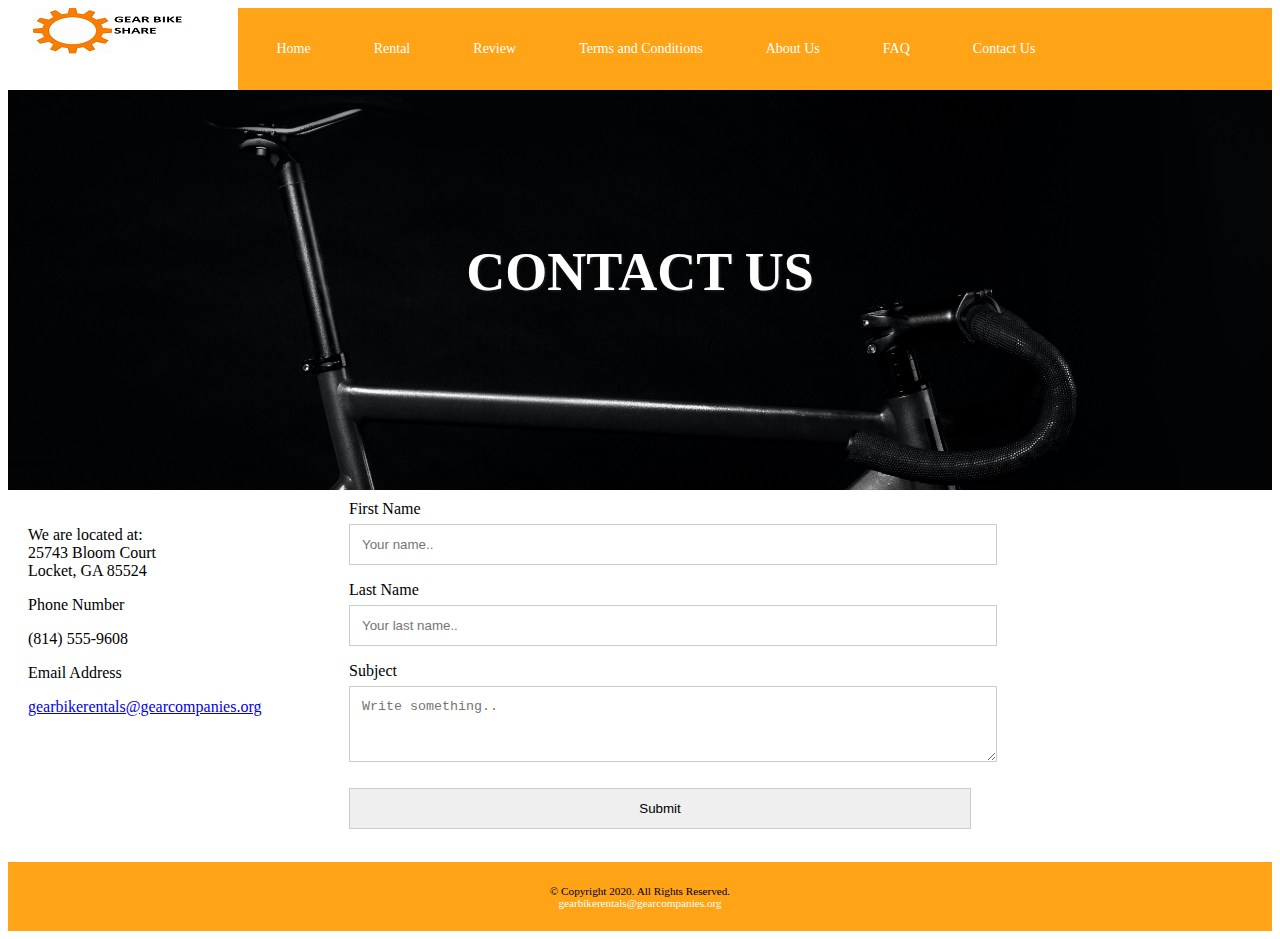
<file: contactus.html>
<!DOCTYPE html>

<html lang="en">

<head>
	<link rel="stylesheet" href="css/styles.css">
	<title>Gear Bike Rental Company</title>
	<meta charset="utf-8">
	<meta name="viewport" content="width=device-width, initial-scale=1">
	<script>
		function buttonClicked() {
			alert("Submitted the form.")
			window.location.href = "home.html"
		}
	</script>
</head>

<body>



	<!-- Use the header area for the website name or logo -->
	<header>

		<div class="logo">
			<a href="home.html">
				<img src="images/logo.png" alt="logo">
			</a>
		</div>
		<nav>
			<ul>
				<li><a href="home.html">Home</a></li>
				<li><a href="rental.html">Rental</a></li>
				<li><a href="review.html">Review</a></li>
				<li><a href="termsandconditions.html">Terms and Conditions</a></li>
				<li><a href="aboutus.html">About Us</a></li>
				<li><a href="faq.html">FAQ</a></li>
				<li><a href="contactus.html">Contact Us</a></li>
			</ul>
		</nav>


		<div class="banner_image parallax_effect_yes"
			style="background-image:url(images/contact.jpg); height:400px; background-attachment: fixed;">
			<div class="banner_image_overlay" style="background-color:#688080;opacity:0;background-image:url();">
			</div>
			<div class="heading_over_banner_image_wrapper">
				<h1 class="heading_over_image">CONTACT US</h1>
			</div>
		</div>

	</header>
	<main>


		<div class="row_con">
			<div class="column1_con">
				<p>We are located at:<br>
					25743 Bloom Court<br>
					Locket, GA 85524</p>

				<p>Phone Number</p>
				<p><a class="mobile" href="tel:8145559608">(814) 555-9608</a>
					<span class="desktop">(814) 555-9608</span>
				</p>

				<p>Email Address</p>
				<a href="mailto:gearbikerentals@gearcompanies.org" class="contact">gearbikerentals@gearcompanies.org</a>
				</p>
			</div>
			<div class="column2_con">
				<form>
					<label for="fname">First Name</label>
					<input type="text" id="fname" name="firstname" placeholder="Your name..">

					<label for="lname">Last Name</label>
					<input type="text" id="lname" name="lastname" placeholder="Your last name..">

					<label for="subject">Subject</label>
					<textarea id="subject" name="subject" placeholder="Write something.."
						style="height:50px"></textarea>

					<input type="submit" value="Submit" onclick="buttonClicked()">
				</form>
			</div>
		</div>

	</main>
	<footer>
		&copy; Copyright 2020. All Rights Reserved.<br>
		<a href="mailto:gearbikerentals@gearcompanies.org">gearbikerentals@gearcompanies.org</a>
	</footer>

</html>
</file>
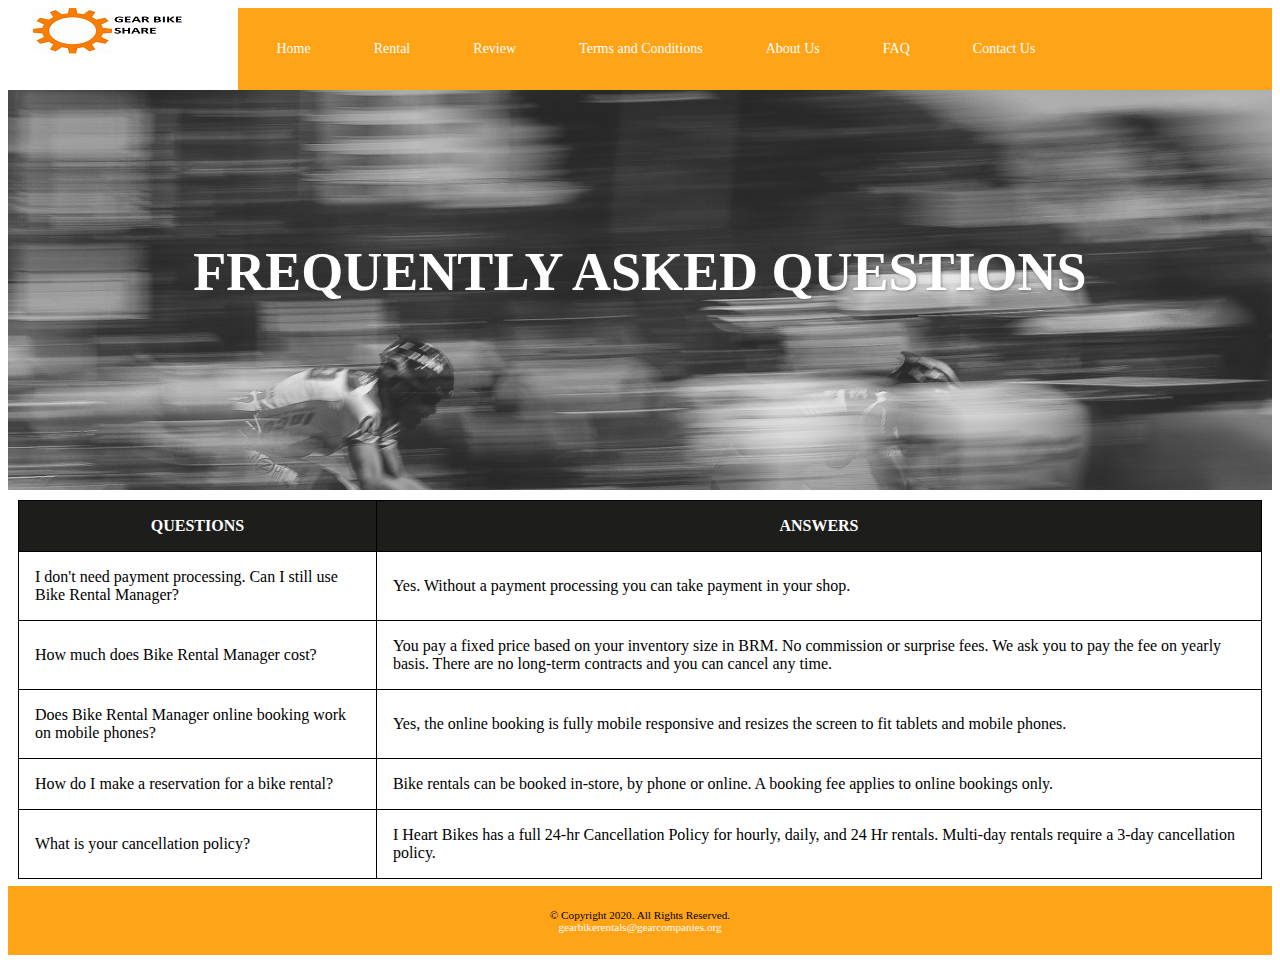
<file: faq.html>
<!DOCTYPE html>

<html lang="en">

<head>
<link rel="stylesheet" href="css/styles.css">
	<title>Gear Bike Rental Company....</title>
	<meta charset="utf-8">
	<meta name="viewport" content="width=device-width, initial-scale=1">
</head>

<body>

		<div id="container">

			<!-- Use the header area for the website name or logo -->
			<header>
				
					<div class="logo">
						<a href="home.html">
							<img src="images/logo.png" alt="logo">
						</a>
					</div>
					<nav>
		<ul>
			<li><a href="home.html">Home</a></li>
			<li><a href="rental.html">Rental</a></li>
			<li><a href="review.html">Review</a></li>
			<li><a href="termsandconditions.html">Terms and Conditions</a></li>
			<li><a href="aboutus.html">About Us</a></li>
			<li><a href="faq.html">FAQ</a></li>
			<li><a href="contactus.html">Contact Us</a></li>
		</ul>
	</nav>
					

				<div class="banner_image parallax_effect_yes"
					style="background-image:url(images/faq.jpg); height:400px; background-attachment: fixed;">
					<div class="banner_image_overlay"
						style="background-color:#688080;opacity:0;background-image:url();">
					</div>
					<div class="heading_over_banner_image_wrapper">
						<h1 class="heading_over_image">FREQUENTLY  ASKED  QUESTIONS</h1>
					</div>
				</div>

			</header>
<main>
		<div class="mobile">
			<dl>
			<dt>I don't need payment processing. Can I still use Bike Rental Manager?<dt>
			<dd>Yes. Without a payment processing you can take payment in your shop.</dd>
			<dt>How much does Bike Rental Manager cost?<dt>
			<dd>You pay a fixed price based on your inventory size in BRM. No commission or surprise fees. We ask you to pay the fee on yearly basis. There are no long-term contracts and you can cancel any time.</dd>
			<dt>Does Bike Rental Manager online booking work on mobile phones?<dt>
			<dd>Yes, the online booking is fully mobile responsive and resizes the screen to fit tablets and mobile phones.</dd>
			<dt>How do I make a reservation for a bike rental?<dt>
			<dd>Bike rentals can be booked in-store, by phone or online. A booking fee applies to online bookings only.</dd>
			<dt>What is your cancellation policy?<dt>
			<dd>I Heart Bikes has a full 24-hr Cancellation Policy for hourly, daily, and 24 Hr rentals. Multi-day rentals require a 3-day cancellation policy.</dd>
			<dl>
			
		</div>
		
		<div class="desktop">
		
			<table><!-- Start Table -->
				<tr><!-- Row 1 -->
					<th>QUESTIONS</th>
					<th>ANSWERS</th>
				</tr>
				<tr><!-- Row 2 -->
					<td>I don't need payment processing. Can I still use Bike Rental Manager?</td>
					<td>Yes. Without a payment processing you can take payment in your shop.</td>
				</tr>
				<tr><!-- Row 3 -->
					<td>How much does Bike Rental Manager cost?</td>
					<td>You pay a fixed price based on your inventory size in BRM. No commission or surprise fees. We ask you to pay the fee on yearly basis. There are no long-term contracts and you can cancel any time.</td>
				</tr>
				<tr><!-- Row 4 -->
					<td>Does Bike Rental Manager online booking work on mobile phones?</td>
					<td>Yes, the online booking is fully mobile responsive and resizes the screen to fit tablets and mobile phones.</td>
				</tr>
				<tr><!-- Row 5 -->
					<td>How do I make a reservation for a bike rental?</td>
					<td>Bike rentals can be booked in-store, by phone or online. A booking fee applies to online bookings only.</td>
				</tr>
				<tr><!-- Row 6 -->
					<td>What is your cancellation policy?</td>
					<td>I Heart Bikes has a full 24-hr Cancellation Policy for hourly, daily, and 24 Hr rentals. Multi-day rentals require a 3-day cancellation policy.</td>
				</tr>
			
			</table><!-- End Table-->
		</div>
</main>
				<footer>				
				&copy; Copyright 2020. All Rights Reserved.<br>
				<a href="mailto:gearbikerentals@gearcompanies.org">gearbikerentals@gearcompanies.org</a>
				</footer>
	
		</div>
	</div>
</body>
</html>
</file>
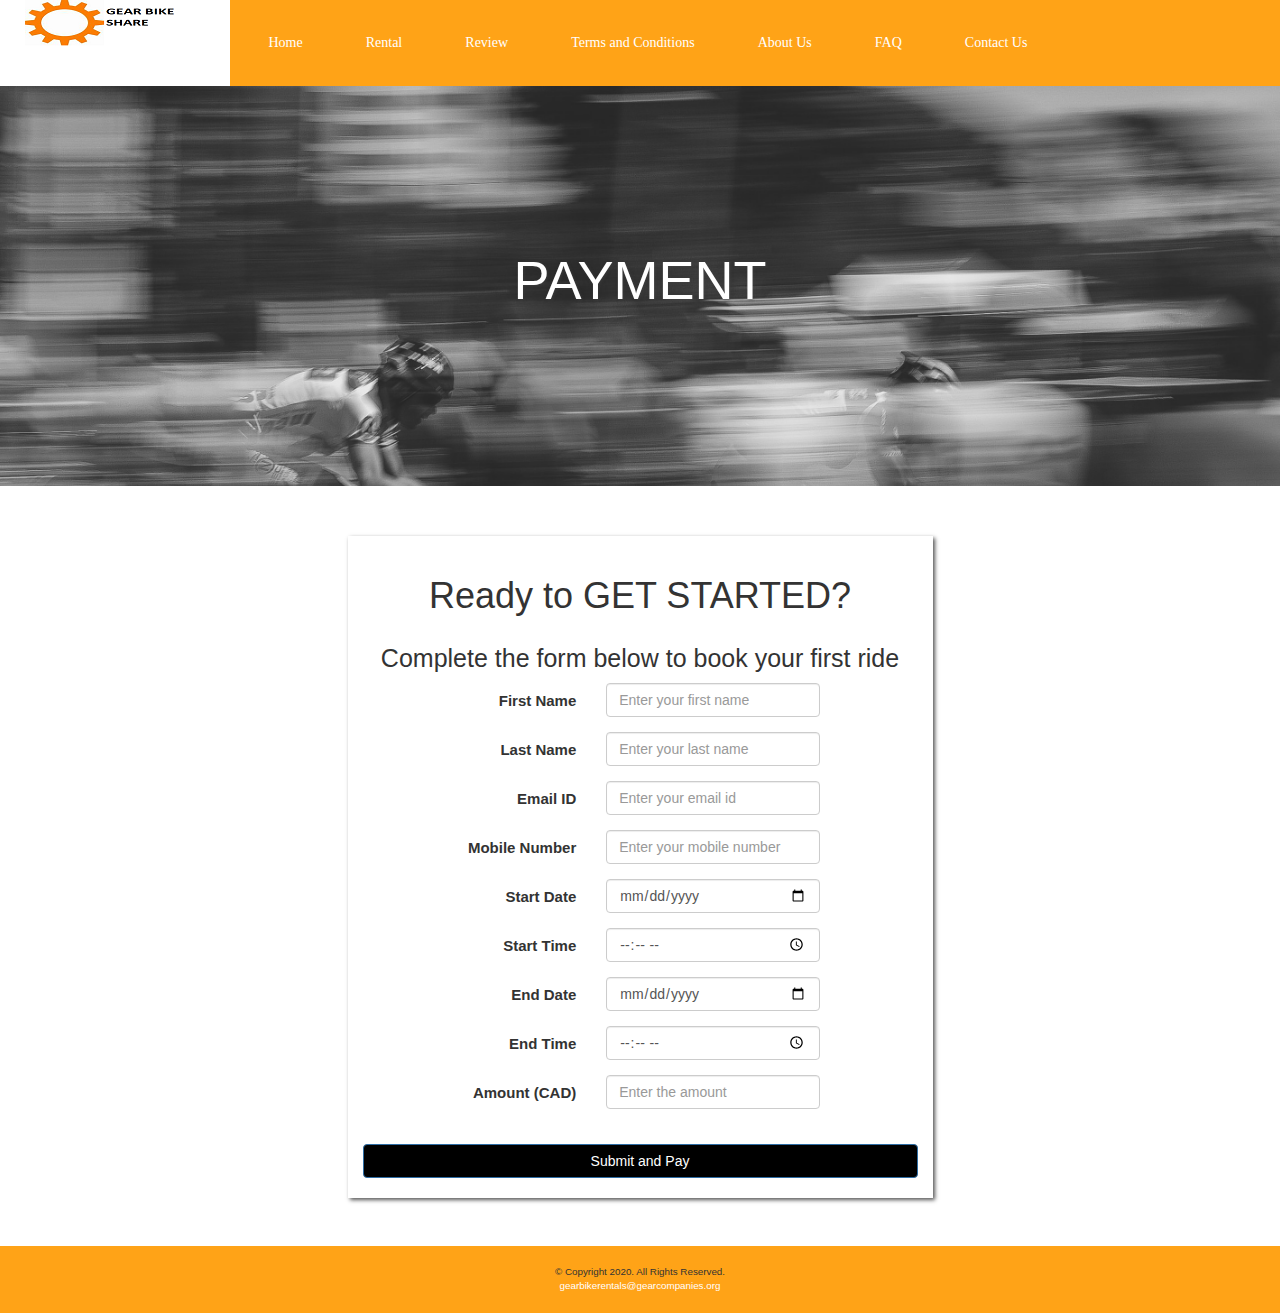
<file: payment.html>
<!DOCTYPE html>

<html lang="en">

<head>
    <link rel="stylesheet" href="css/styles.css">
    <title>Gear Bike Rental Company</title>
    <link rel="stylesheet" href="https://maxcdn.bootstrapcdn.com/bootstrap/3.4.1/css/bootstrap.min.css">
	<script src="https://maxcdn.bootstrapcdn.com/bootstrap/3.4.1/js/bootstrap.min.js"></script>
    <meta charset="utf-8">
    <meta name="viewport" content="width=device-width, initial-scale=1">
    <script>
function buttonClicked(){
    alert("Submitted the form.")
    window.location.href="home.html"
}
    </script>
</head>

<body>

    <div id="container">

        <!-- Use the header area for the website name or logo -->
        <header>

            <div class="logo">
                <a href="home.html">
                    <img src="images/logo.png" alt="logo">
                </a>
            </div>
            <nav>
                <ul>
                    <li><a href="home.html">Home</a></li>
                    <li><a href="rental.html">Rental</a></li>
                    <li><a href="review.html">Review</a></li>
                    <li><a href="termsandconditions.html">Terms and Conditions</a></li>
                    <li><a href="aboutus.html">About Us</a></li>
                    <li><a href="faq.html">FAQ</a></li>
                    <li><a href="contactus.html">Contact Us</a></li>
                </ul>
            </nav>


            <div class="banner_image parallax_effect_yes"
                style="background-image:url(images/faq.jpg); height:400px; background-attachment: fixed;">
                <div class="banner_image_overlay" style="background-color:#688080;opacity:0;background-image:url();">
                </div>
                <div class="heading_over_banner_image_wrapper">
                    <h1 class="heading_over_image">PAYMENT</h1>
                </div>
            </div>

        </header><!-- Use the main area to add the main content of the webpage -->
        <main>
            <div class="container"><br />
                <div class="row"><br />
                    <div class="col-md-3"></div>
                    <div class="col-md-6" style="background-color: white;box-shadow: 2px 2px 4px 0px #555;"><br />
                        <div class="col-md-12" style="background-color: white;text-align:center;">
                            <h1>Ready to GET STARTED?</h1>
                        </div>
                        <div class="col-md-12" style="background-color: white;text-align:center;">
                            <h1 style="font-size: 25px">Complete the form below to book your first ride</h1>
                        </div>
                        <form class="form-horizontal"><br /><br />
                            <div class="form-group">
                                <label class="control-label col-sm-5" for="first_name" style="font-size: 15px">First
                                    Name</label>
                                <div class="col-sm-5">
                                    <input type="text" class="form-control" id="first_name"
                                        placeholder="Enter your first name" required>
                                </div>
                            </div>
                            <div class="form-group">
                                <label class="control-label col-sm-5" for="last_name" style="font-size: 15px">Last
                                    Name</label>
                                <div class="col-sm-5">
                                    <input type="text" class="form-control" id="last_name"
                                        placeholder="Enter your last name" required>
                                </div>
                            </div>
                            <div class="form-group">
                                <label class="control-label col-sm-5" for="email_id" style="font-size: 15px">Email
                                    ID</label>
                                <div class="col-sm-5">
                                    <input type="email" class="form-control" id="email_id"
                                        placeholder="Enter your email id"
                                        pattern="^([a-zA-Z0-9_\-\.]+)@((\[[0-9]{1,3}\.[0-9]{1,3}\.[0-9]{1,3}\.)|(([a-zA-Z0-9\-]+\.)+))([a-zA-Z]{2,4}|[0-9]{1,3})(\]?)$"
                                        required>
                                </div>
                            </div>
                            <div class="form-group">
                                <label class="control-label col-sm-5" for="phone" style="font-size: 15px">Mobile
                                    Number</label>
                                <div class="col-sm-5">
                                    <input type="tel" class="form-control" id="phone"
                                        placeholder="Enter your mobile number" required>
                                </div>
                            </div>
                            <div class="form-group">
                                <label class="control-label col-sm-5" for="start_date" style="font-size: 15px">Start
                                    Date</label>
                                <div class="col-sm-5">
                                    <input type="date" class="form-control" id="start_date"
                                        placeholder="Enter start date" required>
                                </div>
                            </div>
                            <div class="form-group">
                                <label class="control-label col-sm-5" for="start_time" style="font-size: 15px">Start
                                    Time</label>
                                <div class="col-sm-5">
                                    <input type="time" class="form-control" id="start_time"
                                        placeholder="Enter start time" required>
                                </div>
                            </div>
                            <div class="form-group">
                                <label class="control-label col-sm-5" for="end_date" style="font-size: 15px">End
                                    Date</label>
                                <div class="col-sm-5">
                                    <input type="date" class="form-control" id="end_date" placeholder="Enter end date"
                                        required>
                                </div>
                            </div>
                            <div class="form-group">
                                <label class="control-label col-sm-5" for="end_time" style="font-size: 15px">End
                                    Time</label>
                                <div class="col-sm-5">
                                    <input type="time" class="form-control" id="end_time" placeholder="Enter end time"
                                        required>
                                </div>
                            </div>
                            <div class="form-group">
                                <label class="control-label col-sm-5" for="amount" style="font-size: 15px">Amount
                                    (CAD)</label>
                                <div class="col-sm-5">
                                    <input type="number" class="form-control" id="amount" placeholder="Enter the amount"
                                        min="10" max="1000" required>
                                </div>
                            </div><br />
                            <div class="input-group-btn" style="text-align:center;">
                                <input type="submit" name="submit" class="btn btn-primary btn-md" onclick="buttonClicked()"
                                    value="Submit and Pay"></button>
                            </div><br />
                        </form>
                    </div>
                    <div class="col-md-3"></div>
                </div>
            </div><br /><br />

        </main>

        <!-- Use the footer area to add webpage footer content -->
        <div class="footer_area">
            <footer>
                &copy; Copyright 2020. All Rights Reserved.<br>
                <a href="mailto:gearbikerentals@gearcompanies.org">gearbikerentals@gearcompanies.org</a>
            </footer>
        </div>
    </div>
</body>

</html>
</file>
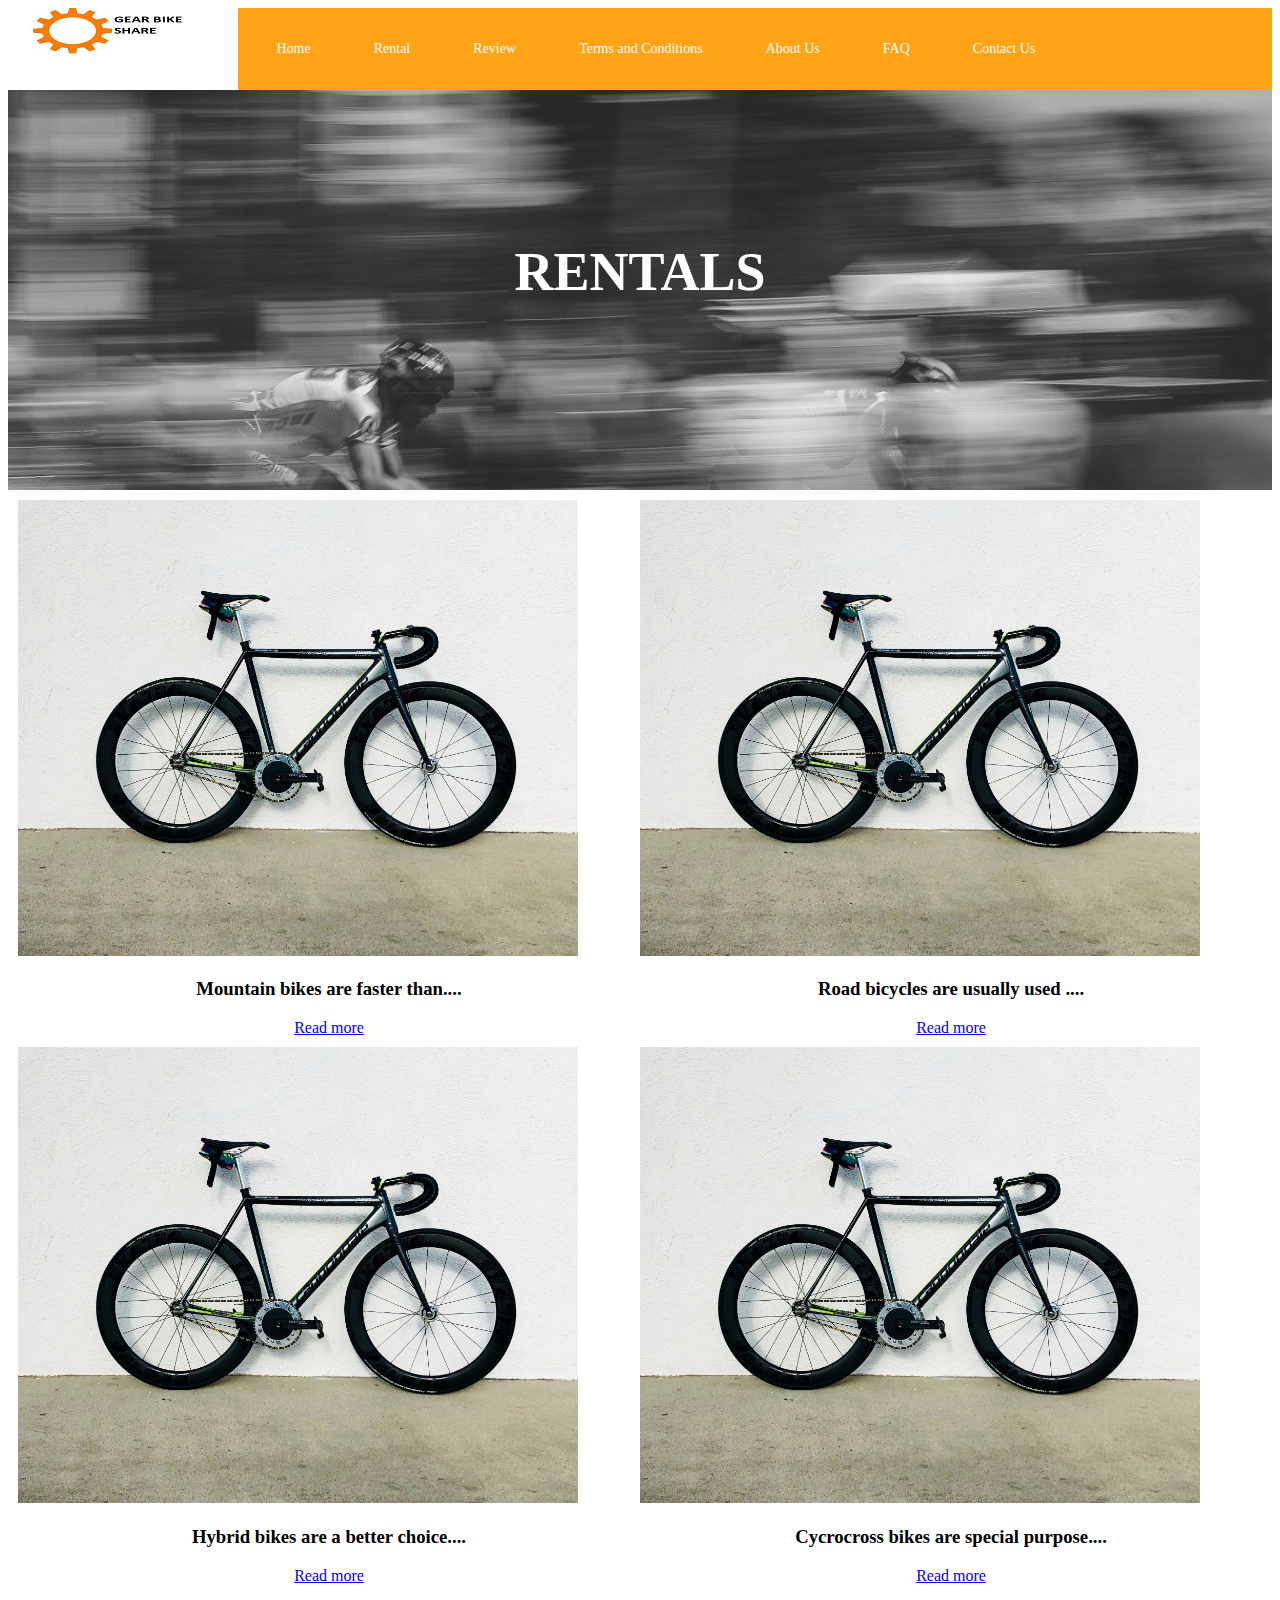
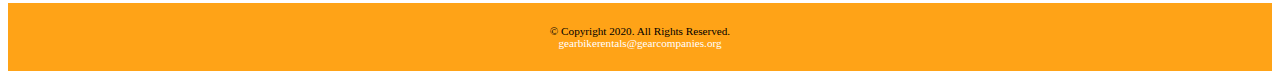
<file: rental.html>
<!DOCTYPE html>

<html lang="en">

<head>
	<link rel="stylesheet" href="css/styles.css">
	<title>Gear Bike Rental Company</title>
	<meta charset="utf-8">
	<meta name="viewport" content="width=device-width, initial-scale=1">
</head>

<body>

	<div id="container">

		<!-- Use the header area for the website name or logo -->
		<header>

			<div class="logo">
				<a href="home.html">
					<img src="images/logo.png" alt="logo">
				</a>
			</div>
			<nav>
				<ul>
					<li><a href="home.html">Home</a></li>
					<li><a href="rental.html">Rental</a></li>
					<li><a href="review.html">Review</a></li>
					<li><a href="termsandconditions.html">Terms and Conditions</a></li>
					<li><a href="aboutus.html">About Us</a></li>
					<li><a href="faq.html">FAQ</a></li>
					<li><a href="contactus.html">Contact Us</a></li>
				</ul>
			</nav>


			<div class="banner_image parallax_effect_yes"
				style="background-image:url(images/faq.jpg); height:400px; background-attachment: fixed;">
				<div class="banner_image_overlay" style="background-color:#688080;opacity:0;background-image:url();">
				</div>
				<div class="heading_over_banner_image_wrapper">
					<h1 class="heading_over_image">RENTALS</h1>
				</div>
			</div>

		</header>
		<main>
			<div class="row_con_1">
				<div class="column_con_1">
					<img class="con_1" src="images/subbanner.jpg" alt="cycle1">
					<div class="dec">
						<h3>Mountain bikes are faster than....</h3>
						<a href="bikedesc.html">Read more</a>
					</div>
				</div>
				<div class="column_con_2">
					<img class="con_1" src="images/subbanner.jpg" alt="cycle1">
					<div class="dec">
						<h3>Road bicycles are usually used ....</h3>
						<a href="bikedesc.html">Read more</a>
					</div>
				</div>
			</div>
			<div class="row_con_1">
				<div class="column_con_1">
					<img class="con_1" src="images/subbanner.jpg" alt="cycle1">
					<div class="dec">
						<h3>Hybrid bikes are a better choice....</h3>
						<a href="bikedesc.html">Read more</a>
					</div>
				</div>
				<div class="column_con_2">
					<img class="con_1" src="images/subbanner.jpg" alt="cycle1">
					<div class="dec">
						<h3>Cycrocross bikes are special purpose....</h3>
						<a href="bikedesc.html">Read more</a>
					</div>
				</div>
			</div>
		</main>
		<footer>
			&copy; Copyright 2020. All Rights Reserved.<br>
			<a href="mailto:gearbikerentals@gearcompanies.org">gearbikerentals@gearcompanies.org</a>
		</footer>

	</div>
	</div>
</body>

</html>
</file>
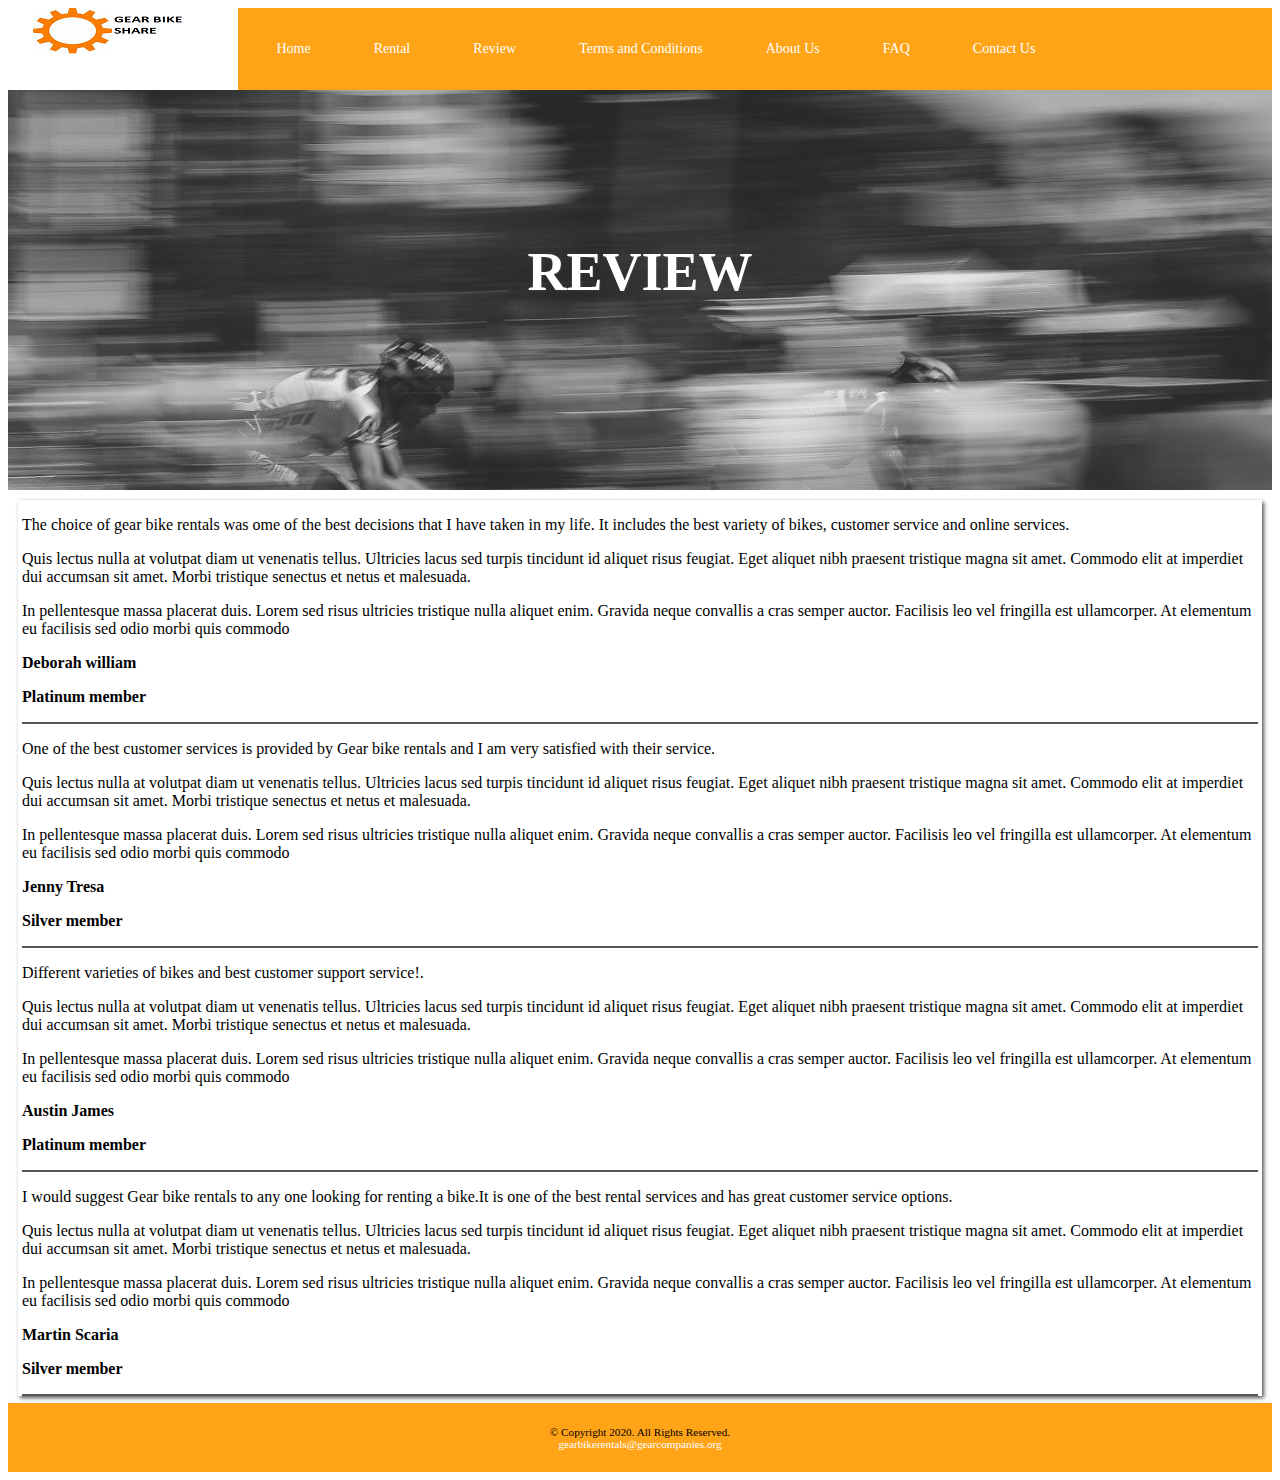
<file: review.html>
<!DOCTYPE html>

<html lang="en">

<head>
    <link rel="stylesheet" href="css/styles.css">
    <title>Gear Bike Rental Company</title>
    <meta charset="utf-8">
    <meta name="viewport" content="width=device-width, initial-scale=1">
</head>

<body>

    <div id="container">

        <!-- Use the header area for the website name or logo -->
        <header>

            <div class="logo">
                <a href="home.html">
                    <img src="images/logo.png" alt="logo">
                </a>
            </div>
            <nav>
                <ul>
                    <li><a href="home.html">Home</a></li>
                    <li><a href="rental.html">Rental</a></li>
                    <li><a href="review.html">Review</a></li>
                    <li><a href="termsandconditions.html">Terms and Conditions</a></li>
                    <li><a href="aboutus.html">About Us</a></li>
                    <li><a href="faq.html">FAQ</a></li>
                    <li><a href="contactus.html">Contact Us</a></li>
                </ul>
            </nav>


            <div class="banner_image parallax_effect_yes"
                style="background-image:url(images/faq.jpg); height:400px; background-attachment: fixed;">
                <div class="banner_image_overlay" style="background-color:#688080;opacity:0;background-image:url();">
                </div>
                <div class="heading_over_banner_image_wrapper">
                    <h1 class="heading_over_image">REVIEW</h1>
                </div>
            </div>

        </header>
        <!-- Use the main area to add the main content of the webpage -->
        <main>

            <div class="row_home">
                <div style="border-bottom:2px solid #555 ;">

                    <quote>
                        <p>
                            The choice of gear bike rentals was ome of the best decisions that I have taken in my life.
                            It includes the best variety of bikes, customer service and online services.
                        </p>

                        <p>Quis lectus nulla at volutpat diam ut venenatis tellus. Ultricies lacus sed turpis tincidunt
                            id aliquet risus feugiat. Eget aliquet nibh praesent tristique magna sit amet. Commodo elit
                            at imperdiet dui accumsan sit amet. Morbi tristique senectus et netus et malesuada.</p>

                        <p>In pellentesque massa placerat duis. Lorem sed risus ultricies tristique nulla aliquet enim.
                            Gravida neque convallis a cras semper auctor. Facilisis leo vel fringilla est ullamcorper.
                            At
                            elementum eu facilisis sed odio morbi quis commodo</p>
                    </quote>
                    <strong>
                        <p>Deborah william</p>
                        <p>Platinum member</p>
                    </strong>
                </div>
                <div style="border-bottom:2px solid #555 ;">

                    <quote>
                        <p>One of the best customer services is provided by Gear bike rentals and I am very satisfied
                            with their
                            service.
                        </p>

                        <p>Quis lectus nulla at volutpat diam ut venenatis tellus. Ultricies lacus sed turpis tincidunt
                            id aliquet risus feugiat. Eget aliquet nibh praesent tristique magna sit amet. Commodo elit
                            at imperdiet dui accumsan sit amet. Morbi tristique senectus et netus et malesuada.</p>

                        <p>In pellentesque massa placerat duis. Lorem sed risus ultricies tristique nulla aliquet enim.
                            Gravida neque convallis a cras semper auctor. Facilisis leo vel fringilla est ullamcorper.
                            At
                            elementum eu facilisis sed odio morbi quis commodo</p>
                    </quote>
                    <strong>
                        <p>Jenny Tresa</p>
                        <p>Silver member</p>
                    </strong>
                </div>
                <div style="border-bottom:2px solid #555 ;">

                    <quote>
                        <p>Different varieties of bikes and best customer support service!.
                        </p>

                        <p>Quis lectus nulla at volutpat diam ut venenatis tellus. Ultricies lacus sed turpis tincidunt
                            id aliquet risus feugiat. Eget aliquet nibh praesent tristique magna sit amet. Commodo elit
                            at imperdiet dui accumsan sit amet. Morbi tristique senectus et netus et malesuada.</p>

                        <p>In pellentesque massa placerat duis. Lorem sed risus ultricies tristique nulla aliquet enim.
                            Gravida neque convallis a cras semper auctor. Facilisis leo vel fringilla est ullamcorper.
                            At
                            elementum eu facilisis sed odio morbi quis commodo</p>
                        <strong>
                            <p>Austin James</p>
                            <p>Platinum member</p>
                        </strong>
                    </quote>
                </div>
                <div style="border-bottom:2px solid #555 ;">

                    <quote>
                        <p>I would suggest Gear bike rentals to any one looking for renting a bike.It is
                            one of the best rental services and has great customer service options.
                        </p>

                        <p>Quis lectus nulla at volutpat diam ut venenatis tellus. Ultricies lacus sed turpis tincidunt
                            id aliquet risus feugiat. Eget aliquet nibh praesent tristique magna sit amet. Commodo elit
                            at imperdiet dui accumsan sit amet. Morbi tristique senectus et netus et malesuada.</p>

                        <p>In pellentesque massa placerat duis. Lorem sed risus ultricies tristique nulla aliquet enim.
                            Gravida neque convallis a cras semper auctor. Facilisis leo vel fringilla est ullamcorper.
                            At
                            elementum eu facilisis sed odio morbi quis commodo</p>
                        <strong>
                            <p>Martin Scaria</p>
                            <p>Silver member</p>
                        </strong>
                    </quote>
                </div>

            </div>
        </main>
        <footer>
            &copy; Copyright 2020. All Rights Reserved.<br>
            <a href="mailto:gearbikerentals@gearcompanies.org">gearbikerentals@gearcompanies.org</a>
        </footer>

    </div>
    </div>
</body>

</html>
</file>
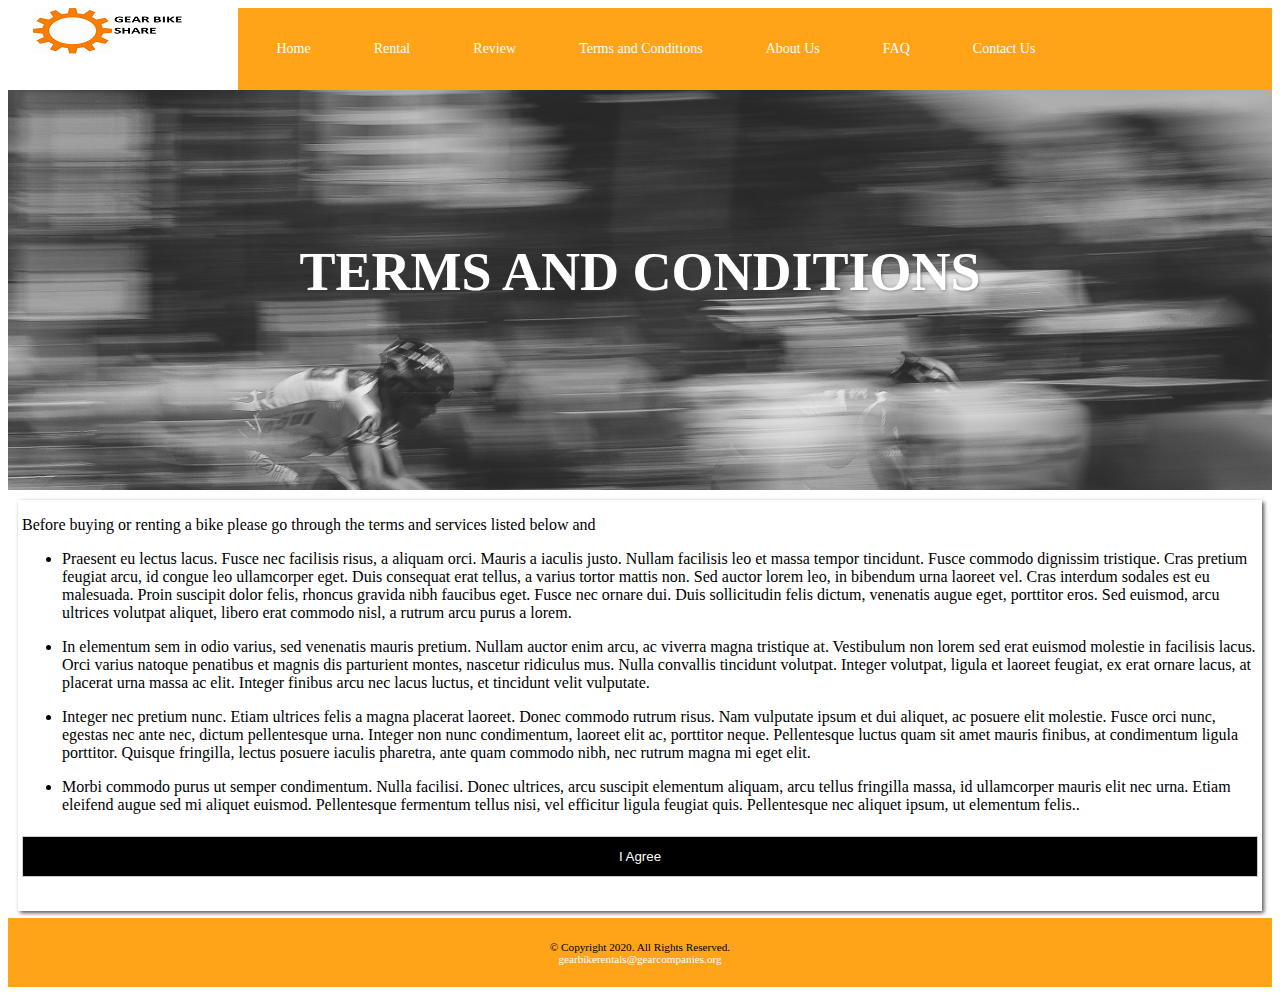
<file: termsandconditions.html>
<!DOCTYPE html>

<html lang="en">

<head>
    <link rel="stylesheet" href="css/styles.css">
    <title>Gear Bike Rental Company</title>
    <meta charset="utf-8">
    <meta name="viewport" content="width=device-width, initial-scale=1">
    <script>
        function buttonClicked() {
            alert("Submission noted.")
            window.location.href = "home.html"
        }
    </script>
</head>

<body>

    <div id="container">

        <!-- Use the header area for the website name or logo -->
        <header>

            <div class="logo">
                <a href="home.html">
                    <img src="images/logo.png" alt="logo">
                </a>
            </div>
            <nav>
                <ul>
                    <li><a href="home.html">Home</a></li>
                    <li><a href="rental.html">Rental</a></li>
                    <li><a href="review.html">Review</a></li>
                    <li><a href="termsandconditions.html">Terms and Conditions</a></li>
                    <li><a href="aboutus.html">About Us</a></li>
                    <li><a href="faq.html">FAQ</a></li>
                    <li><a href="contactus.html">Contact Us</a></li>
                </ul>
            </nav>


            <div class="banner_image parallax_effect_yes"
                style="background-image:url(images/faq.jpg); height:400px; background-attachment: fixed;">
                <div class="banner_image_overlay" style="background-color:#688080;opacity:0;background-image:url();">
                </div>
                <div class="heading_over_banner_image_wrapper">
                    <h1 class="heading_over_image">TERMS AND CONDITIONS</h1>
                </div>
            </div>

        </header>
        <!-- Use the main area to add the main content of the webpage -->
        <main>

            <div class="row_home">
                <div>
                    <p>Before buying or renting a bike please go through the terms and services listed below and
                    </p>
                    <ul>
                        <li>
                            <p>Praesent eu lectus lacus. Fusce nec facilisis risus, a aliquam orci. Mauris a iaculis
                                justo. Nullam facilisis leo et massa tempor tincidunt. Fusce commodo dignissim
                                tristique. Cras pretium feugiat arcu, id congue leo ullamcorper eget. Duis consequat
                                erat tellus, a varius tortor mattis non. Sed auctor lorem leo, in bibendum urna laoreet
                                vel. Cras interdum sodales est eu malesuada. Proin suscipit dolor felis, rhoncus gravida
                                nibh faucibus eget. Fusce nec ornare dui. Duis sollicitudin felis dictum, venenatis
                                augue eget, porttitor eros. Sed euismod, arcu ultrices volutpat aliquet, libero erat
                                commodo nisl, a rutrum arcu purus a lorem.</p>
                        </li>

                        <li>
                            <p>In elementum sem in odio varius, sed venenatis mauris pretium. Nullam auctor enim arcu,
                                ac viverra magna tristique at. Vestibulum non lorem sed erat euismod molestie in
                                facilisis lacus. Orci varius natoque penatibus et magnis dis parturient montes, nascetur
                                ridiculus mus. Nulla convallis tincidunt volutpat. Integer volutpat, ligula et laoreet
                                feugiat, ex erat ornare lacus, at placerat urna massa ac elit. Integer finibus arcu nec
                                lacus luctus, et tincidunt velit vulputate.</p>
                        </li>
                        <li>
                            <p>Integer nec pretium nunc. Etiam ultrices felis a magna placerat laoreet. Donec commodo
                                rutrum risus. Nam vulputate ipsum et dui aliquet, ac posuere elit molestie. Fusce orci
                                nunc, egestas nec ante nec, dictum pellentesque urna. Integer non nunc condimentum,
                                laoreet elit ac, porttitor neque. Pellentesque luctus quam sit amet mauris finibus, at
                                condimentum ligula porttitor. Quisque fringilla, lectus posuere iaculis pharetra, ante
                                quam commodo nibh, nec rutrum magna mi eget elit.</p>
                        </li>
                        <li>
                            <p>Morbi commodo purus ut semper condimentum. Nulla facilisi. Donec ultrices, arcu suscipit
                                elementum aliquam, arcu tellus fringilla massa, id ullamcorper mauris elit nec urna.
                                Etiam eleifend augue sed mi aliquet euismod. Pellentesque fermentum tellus nisi, vel
                                efficitur ligula feugiat quis. Pellentesque nec aliquet ipsum, ut elementum felis..</p>
                        </li>
                    </ul>
                </div>
                <div class="input-group-btn" style="text-align:center;">
                    <input type="submit" style ="color:white" name="submit" class="btn btn-primary btn-md" onclick="buttonClicked()"
                        value="I Agree"></button>
                </div><br />
            </div>

        </main>
        <footer>
            &copy; Copyright 2020. All Rights Reserved.<br>
            <a href="mailto:gearbikerentals@gearcompanies.org">gearbikerentals@gearcompanies.org</a>
        </footer>

    </div>
    </div>
</body>

</html>
</file>
<file: css/styles.css>
main {
	margin: 10px !important;
}

.area1 {
	margin-bottom: 35px !important;
	box-shadow: 2px 2px 4px 0px #555;
}

.area1-2 {
	text-align: center;
	padding: 15px;

}

.area2 {
	/* box-shadow: 12px 12px 12px #404040; */
	box-shadow: 4px 2px 4px 0px #555;
}

video {
	height: auto;
	max-width: 100%;
}

.column3 {
	padding: 15px;
	font-size: 18px;
}

.column4 {
	padding: 15px;
	box-shadow: 2px 2px 4px 0px #555;
	font-size: 18px;
}

.btn-primary {
	background-color: black !important;
}

/* Style for the nav specifies text properties */
nav {
	font-family: Georgia, "Times New Roman", serif;
	font-size: 1.25em;
	font-weight: bold;
	text-align: center;
	margin-top: -1.5em;
	background-color: #FFA317;
}

/* Style specifies padding and margins for unordered list */
nav ul {
	padding: 0;
	margin-top: 0.5em;
	margin-bottom: 0.5em;
}

/* Style for nav li specifies the background color, rounded corners, removes bullet style, and applies margins and padding for list items within the navigation */
nav li {
	border-radius: 2em;
	list-style-type: none;
	margin: 0.3em;
	padding: 0.4em;
}

/* Style changes navigation link text color to white and removes the underline */
nav li a {
	color: #FFFFFF;
	text-decoration: none;
}

.parallax_effect_yes {
	background-attachment: fixed;
}

.banner_image {
	position: relative;
	width: 100%;
	height: 580px;
	background-position: center center;
	background-repeat: no-repeat;
	background-color: #444;
	background-size: cover;
	overflow: hidden;
	margin-bottom: 10px;
}

.heading_over_banner_image_wrapper {
	z-index: 10;
	width: 100%;
	position: absolute;
	left: 50%;
	top: 50%;
	-webkit-transform: translate(-50%, -50%);
	transform: translate(-50%, -50%);
}

.heading_over_image {
	text-align: center;
	color: #fff;
	text-shadow: 1px 1px 3px rgb(68 68 68 / 50%);
	font-size: 54px;
	margin-top: 0px;
}

.subheading_over_image {
	text-align: center;
	color: #fff;
	text-shadow: 1px 1px 3px rgb(68 68 68 / 25%);
	font-size: 18px;
	font-weight: 400;
}

/* Style for the header specifies top margin, background color, rounded corners, and center aligns content */
header {
	text-align: center;
}

.logo {
	padding-bottom: 25px;
}

/* Style for footer specifies font size, text alignment, and top margin */
footer {
	font-size: .70em;
	text-align: center;
	margin-top: -0.2em;
	padding: 2em;
	background-color: #FFA317;
	/* width:100% */

}

/* Style for anchor elements within the footer element */
footer a {
	color: #FFFFFF;
	text-decoration: none;
	width: 100%
}

/* Style displays the mobile class */
.mobile {
	display: inline;
}

.mobile_nodisply {
	display: none;
}

/* Style hides the desktop class */
.desktop {
	display: none;
}

dt {
	font-weight: bold;
	margin-top: 0.7em;
}

.row_home {
	display: table;
	clear: both;
	padding-right: 4px !important;
	padding-left: 4px !important;
	box-shadow: 2px 2px 4px 0px #555;
}

.column1 {
	float: left;
	height: 150px;
	width: 200px;


}

.column2 {
	float: center;
	width: 100%;
	padding-right: 20px;
	/* font-size:9px; */
	height: 200px;
	text-align: justify;
}

.mobile_nodisply {
	float: center;
	width: 100%;
	height: 100%;
}

.column_img {
	float: center;
	width: 100%;
	height: 100%;
}

.column_imgg {
	float: center;
	width: 100%;
	height: 100%;
}

.column1_con {
	float: left;
	width: 5%;
	padding-right: 15px;
	height: 300px;
}

.column2_con {
	float: right;
	width: 5%;
	padding-bottom: 20px;
	padding-right: 10px;
	height: 300px;
}

.column_con_1 {
	float: left;
	width: 100%;
	height: 10%;


}

.column_con_2 {
	float: right;
	width: 100%;
	height: 10%;

}

.dec {
	text-align: center;
	padding-bottom: 10px
}

.con_1 {
	width: 100%;
	height: 50%
}

.row_con_1:after {
	content: "";
	display: table;
	clear: both;
}

.column1_con {

	width: 100%;
	padding: 10px;
	height: 300px;
}

.column2_con {

	width: 100%;
	height: 50%;
}

/* Clear floats after the columns */
.row_con:after {
	content: "";
	display: table;
	clear: both;
}

/* Media query for tablet viewport targets screen size with a minimum width of 660px. */

@media only screen and (min-width: 660px) {
	.mobile_nodisply {
		display: none;
	}

	.mobile {
		display: none;
	}

	/* Style specifies to display the desktop class */
	.desktop {
		display: inline;
	}

	/* Style for table element */
	table {
		border: 0.1em solid #000000;
		border-collapse: collapse;
		margin-left: auto;
		margin-right: auto;
		width: 100%;
		background-color: #FFFFFF;
	}

	/* Style specifies border and padding for th and td elements */
	th,
	td {
		border: 0.1em solid #000000;
		padding: 1em;
	}

	/* Style for th element */
	th {
		background-color: #1D1D1C;
		color: #FFFFFF;
	}

	.row_home {
		display: table;
		clear: both;
		padding-right: 4px !important;
		padding-left: 4px !important;
		box-shadow: 2px 2px 4px 0px #555;
	}

	.column1 {
		float: left;
		height: 150px;
		width: 200px;


	}

	.column2 {
		float: center;
		width: 100%;
		padding-right: 20px;
		font-size: 18px;
		height: 200px;
		text-align: justify;
	}

	.mobile_nodisply {
		float: center;
		width: 30%;
		padding: 10px;
		height: 300px;
	}

	.column_img {
		float: center;
		width: 30%;
		padding: 10px;
		height: 300px;
	}

	.column_imgg {
		float: right;
		width: 30%;
		padding: 7.7px;
		height: 300px;
	}

	.column_con_1 {
		float: left;
		width: 50%;
		height: 10%;


	}

	.column_con_2 {
		float: right;
		width: 50%;
		height: 10%;

	}

	.con_1 {
		width: 100%;
		height: 50%
	}

	.row_con_1:after {
		content: "";
		display: table;
		clear: both;
	}

	.column1_con {
		float: left;
		width: 25%;
		padding: 10px;
		height: 300px;
	}

	.column2_con {
		float: right;
		width: 50%;
		padding-bottom: 10px;
		height: 50%;
	}

	/* Clear floats after the columns */
	.row_con:after {
		content: "";
		display: table;
		clear: both;
	}

	.dec {
		text-align: center;
		padding-bottom: 10px;

	}

}

/* Media query for desktop viewport targets screens with a minimum width of 920px. */

@media only screen and (min-width: 920px) {
	.mobile_nodisply {
		display: block;
	}

	/* Style for table element */
	table {
		border: 0.1em solid #000000;
		border-collapse: collapse;
		margin-left: auto;
		margin-right: auto;
		width: 100%;
		background-color: #FFFFFF;
	}

	/* Style specifies border and padding for th and td elements */
	th,
	td {
		border: 0.1em solid #000000;
		padding: 1em;
	}

	/* Style for th element */
	th {
		background-color: #1D1D1C;
		color: #FFFFFF;
	}

	/* Style to left align header */
	header {
		text-align: left;
	}

	.logo {
		padding-left: 25px;
		display: inline-block;
		margin-top: 0px;
		float: left;
		margin-right: 75px;
		height: 100%;
	}

	/* Style for nav specifies a float, margin, and width */
	nav {
		margin: 0px 0px 0px 230px;
		text-align: left;
		padding-top: 0px;
		height: 100%;
		background-color: #FFA317;
	}

	/* Style specifies margin and padding for the unordered list within the nav */
	nav ul {
		font-size: 14px;
		list-style: none;
		margin: 0 0 0 -0.8125em;
		padding-left: 0;
		z-index: 99999;
		text-align: right;
		display: inline;
		padding: 12px 0px;
	}

	/* Style for navigation list items specifies a border radius, border, margin, width, and padding */
	nav li {
		display: inline-block;
		text-align: left;
		position: relative;
		-webkit-transition: all 0.25s ease;
		-moz-transition: all 0.25s ease;
		-o-transition: all 0.25s ease;
		transition: all 0.25s ease;
		height: 100%;
	}

	/* Style for navigation links specifies display and padding */
	nav li a {
		display: block;
		text-decoration: none;
		cursor: pointer;
		padding: 23px 20px;
		color: #484848;
		font-weight: 500;
		font-size: 14px;
	}

	/* Style rules for pseudo-classes */
	nav li a:link {
		color: #FFFFFF;
	}

	nav li a:visited {
		color: #CCCCFF;
	}

	nav li a:hover {
		color: #9D9D93;
		font-style: italic;
	}

	/* Style applies color to h1 element */
	h1 {
		color: #FFFFFF;
	}

	body {
		background-color: #FFFFFF;
	}

	/* Style specifies a background color, margin, and padding for footer element */
	footer {
		background-color: #FFA317;
		margin-top: -0.2em;
		padding: 2em;
	}

	.row_home {
		display: table;
		clear: both;
		padding-right: 4px !important;
		padding-left: 4px !important;
		box-shadow: 2px 2px 4px 0px #555;
	}

	.column1 {
		float: left;
		height: 25%;
		width: 40%;
		padding: 20px;
		height: 280px;
		margin-bottom: 35px !important;

	}

	.column2 {
		/* float: right; */
		width: 50%;
		padding: 20px;
		height: 300px;
		text-align: justify;
		padding: 15px;
		font-size: 18px;
	}

	.column_2 {
		text-align: center;
	}


	.column1_con {
		float: left;
		width: 25%;
		padding: 10px;
		height: 300px;
	}

	.column2_con {
		float: left;
		width: 50%;
		padding-bottom: 10px;
		height: 50%;
	}

	/* Clear floats after the columns */
	.row_con:after {
		content: "";
		display: table;
		clear: both;
	}

	.mobile_nodisply {
		float: left;
		width: 30%;
		padding-left: 10px;
		height: 300px;
	}

	.column_img {
		float: left;
		width: 30%;
		padding-left: 10px;
		height: 300px;
	}

	.column_imgg {
		float: left;
		width: 30%;
		padding: 10px;
		height: 300px;
	}

	/* Clear floats after the columns */
	.row_img:after {
		content: "";
		display: table;
		clear: both;
	}


	/* Create two equal columns that floats next to each other */
	.column_con_1 {
		float: left;
		width: 50%;
		height: 50%
	}

	.column_con_2 {
		float: right;
		width: 50%;
		height: 50%
	}

	.con_1 {
		width: 90%;
		height: 50%
	}

	/* Clear floats after the columns */
	.row_con_1:after {
		content: "";
		display: table;
		clear: both;
	}

}


input,
textarea {
	width: 100%;
	padding: 12px;
	border: 1px solid #ccc;
	margin-top: 6px;
	margin-bottom: 16px;
	resize: vertical;
}
</file>
